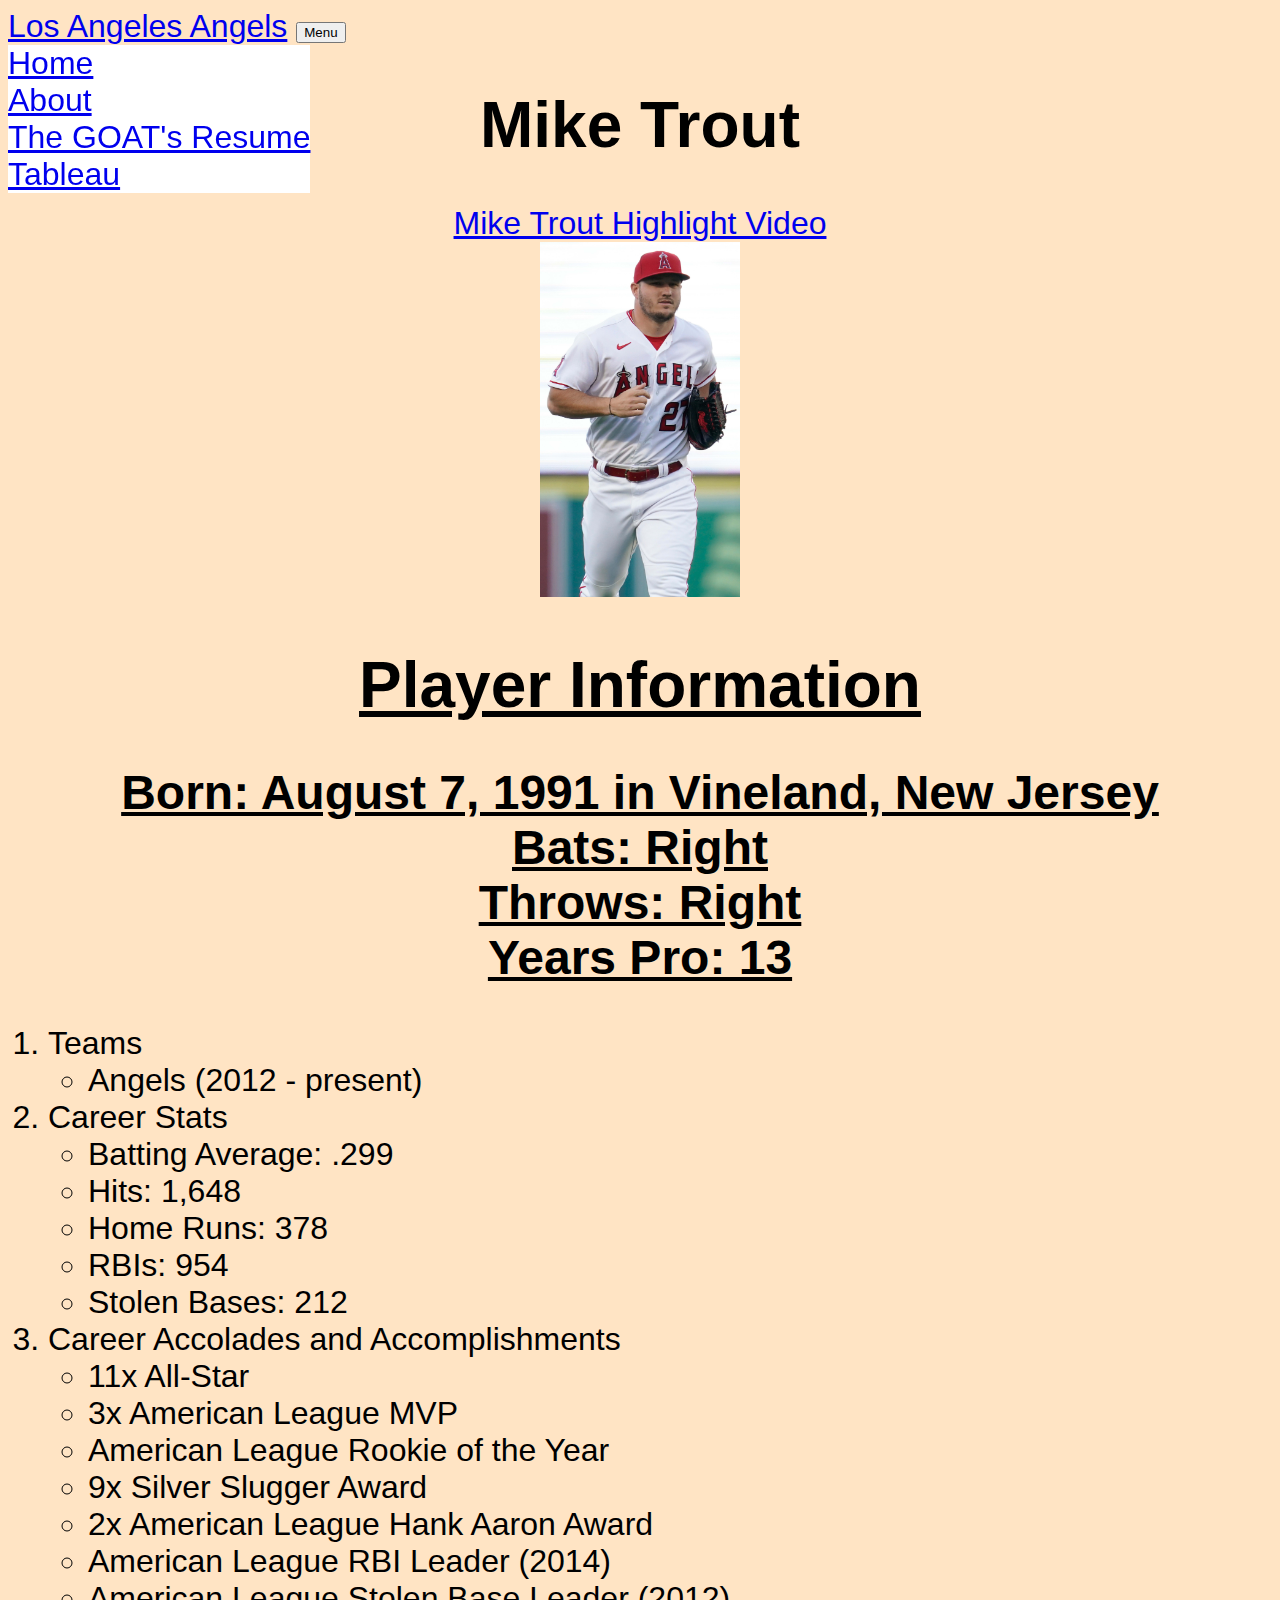
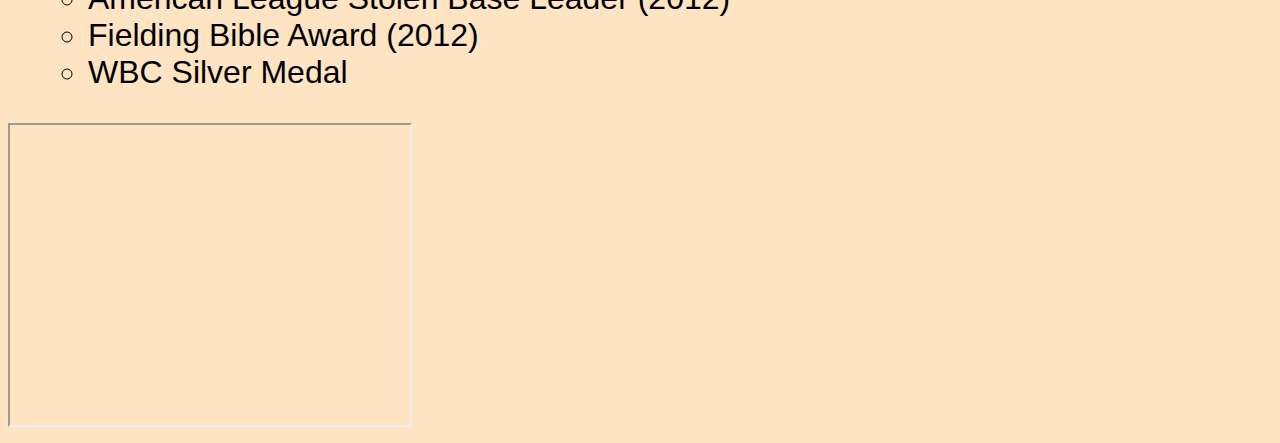
<file: resume.html>
<!DOCTYPE html>
<html lang="en">
<head>
    <meta charset="UTF-8">
    <meta name="viewport" content="width=device-width, initial-scale=1.0">
    <title>Mike Trout's Resume</title>
    <link rel="stylesheet" href="css/resumestyles.css">
</head>
<body>
    <nav class="navbar navbar-expand-lg navbar-light" id="mainNav">
        <div class="container px-4 px-lg-5">
            <a class="navbar-brand" href="index.html">Los Angeles Angels</a>
            <button class="navbar-toggler" type="button" data-bs-toggle="collapse" data-bs-target="#navbarResponsive" aria-controls="navbarResponsive" aria-expanded="false" aria-label="Toggle navigation">
                Menu
                <i class="fas fa-bars"></i>
            </button>
            <div class="navbar" id="navbarResponsive">
                <ul class="navbar-nav ms-auto py-4 py-lg-0">
                    <li><a href="index.html">Home</a></li>
                    <li><a href="about.html">About</a></li>
                    <li><a href="resume.html">The GOAT's Resume</a></li>
                    <li><a href="tab.html">Tableau</a></li>
                </ul>
            </div>
        </div>
    </nav>
    <div class="miketrout">
        <h1>Mike Trout</h1>
        <a href="#highlights">Mike Trout Highlight Video</a>
    </div>
    
    <div class="playerinfo">
        <img src="mike trout.jpeg" alt="Mike Trout Jogging" width="200px">
        <h1>Player Information</h1>
        <h2>Born: August 7, 1991 in Vineland, New Jersey <br> Bats: Right <br> Throws: Right <br> Years Pro: 13 </h2>
    </div>
    <div class="accolades">
        <ol>
        <li>Teams</li>
            <ul>
                <li>Angels (2012 - present)</li>
            </ul>
        <li>Career Stats</li>
            <ul>
                <li>Batting Average: .299</li>
                <li>Hits: 1,648</li>
                <li>Home Runs: 378</li>
                <li>RBIs: 954</li>
                <li>Stolen Bases: 212</li>
            </ul>
        <li>Career Accolades and Accomplishments</li>
            <ul>
                <li>11x All-Star</li>
                <li>3x American League MVP</li>
                <li>American League Rookie of the Year</li>
                <li>9x Silver Slugger Award</li>
                <li>2x American League Hank Aaron Award</li>
                <li>American League RBI Leader (2014)</li>
                <li>American League Stolen Base Leader (2012)</li>
                <li>Fielding Bible Award (2012)</li>
                <li>WBC Silver Medal</li>
            </ul>
    </ol>
</div>
 

    <iframe id="highlights" src="https://www.youtube.com/embed/_Wo3_dLd27U" width="400px" height="300px"></iframe>
</body>
</html>
</file>
<file: css/resumestyles.css>
body {
    background-color:bisque;
    font-family: 'Segoe UI', Tahoma, Geneva, Verdana, sans-serif;
    font-size: 2em;
}


.playerinfo {
    color:black;
    font-family: 'Segoe UI', Tahoma, Geneva, Verdana, sans-serif;
    text-decoration: underline;
    text-align: center;
}


.miketrout {
    text-align: center;
    font-family: 'Segoe UI', Tahoma, Geneva, Verdana, sans-serif;
}

.accolades {
    text-align: left;
    margin: auto;
}

.navbar-nav{
    list-style-type: none;
    margin: 0;
    padding: 0;
    position: fixed;
    box-shadow: 10px;
    background-color: white;
}
</file>
